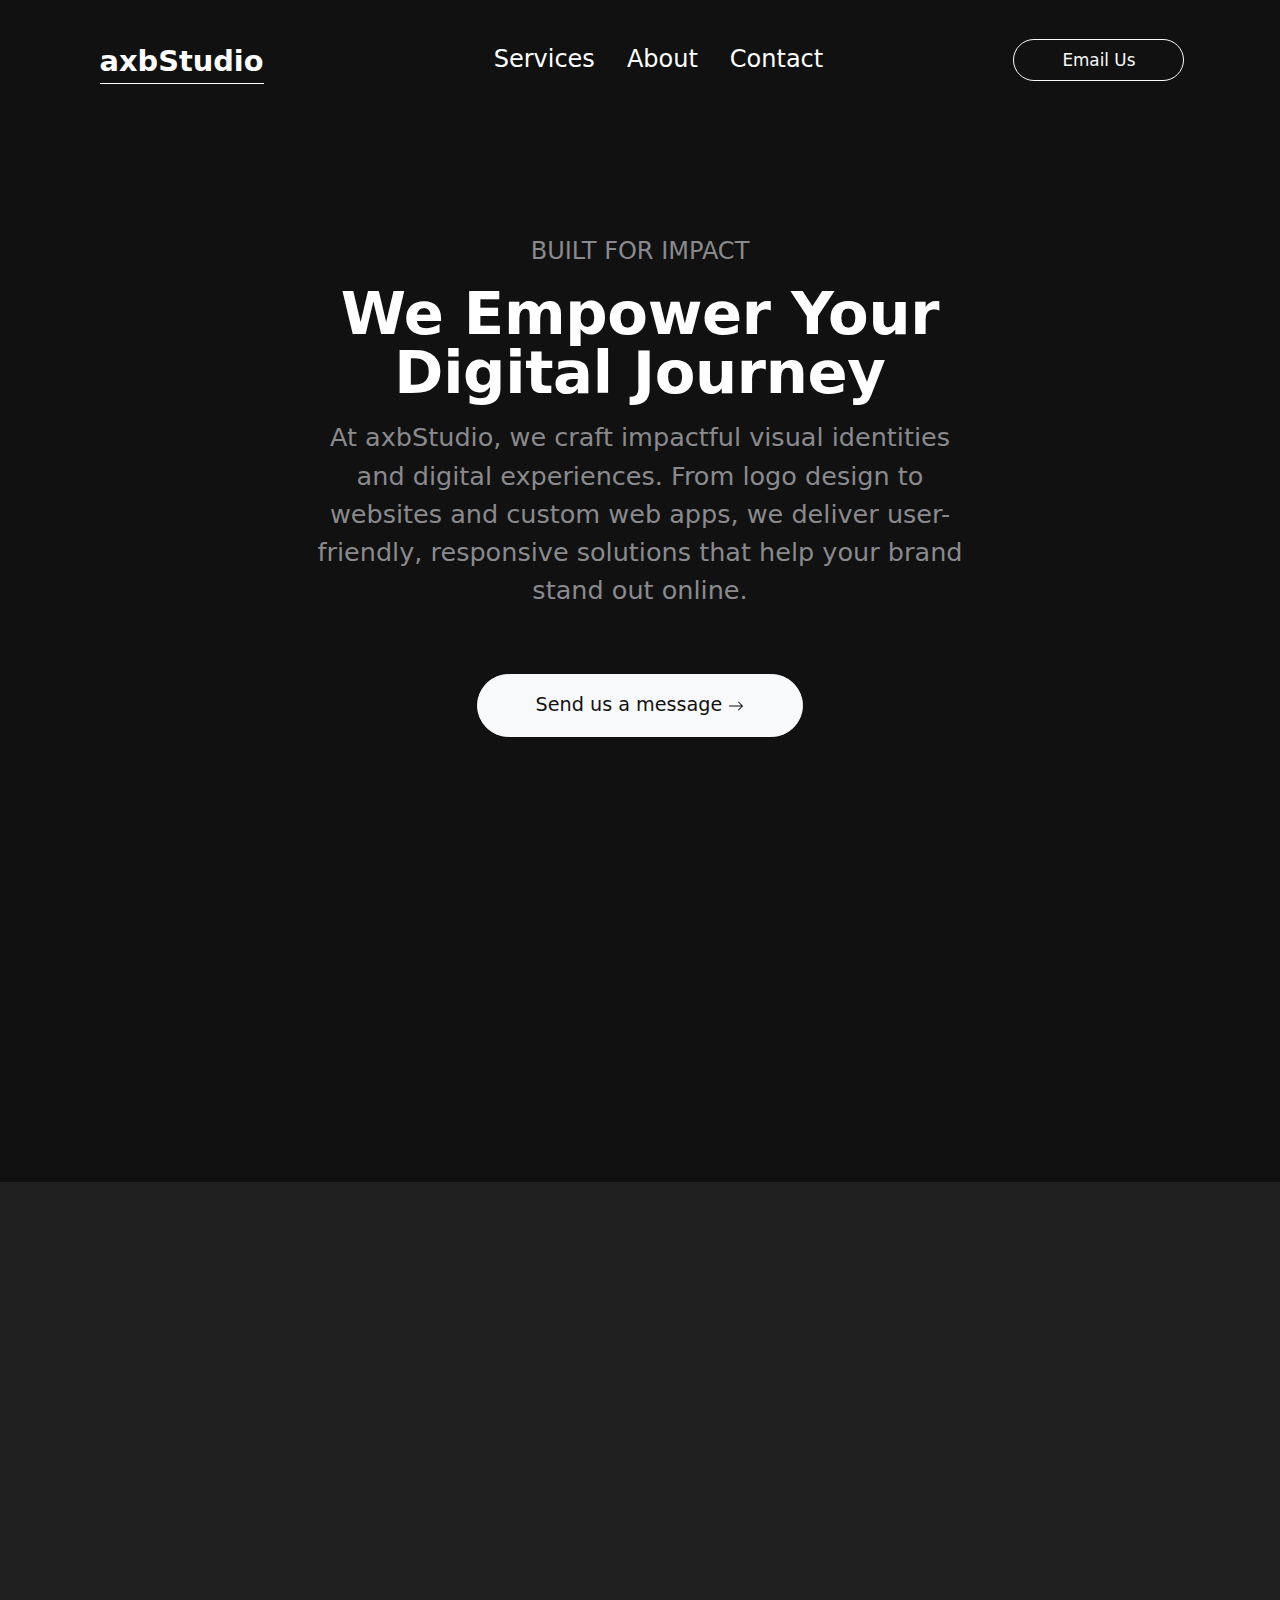
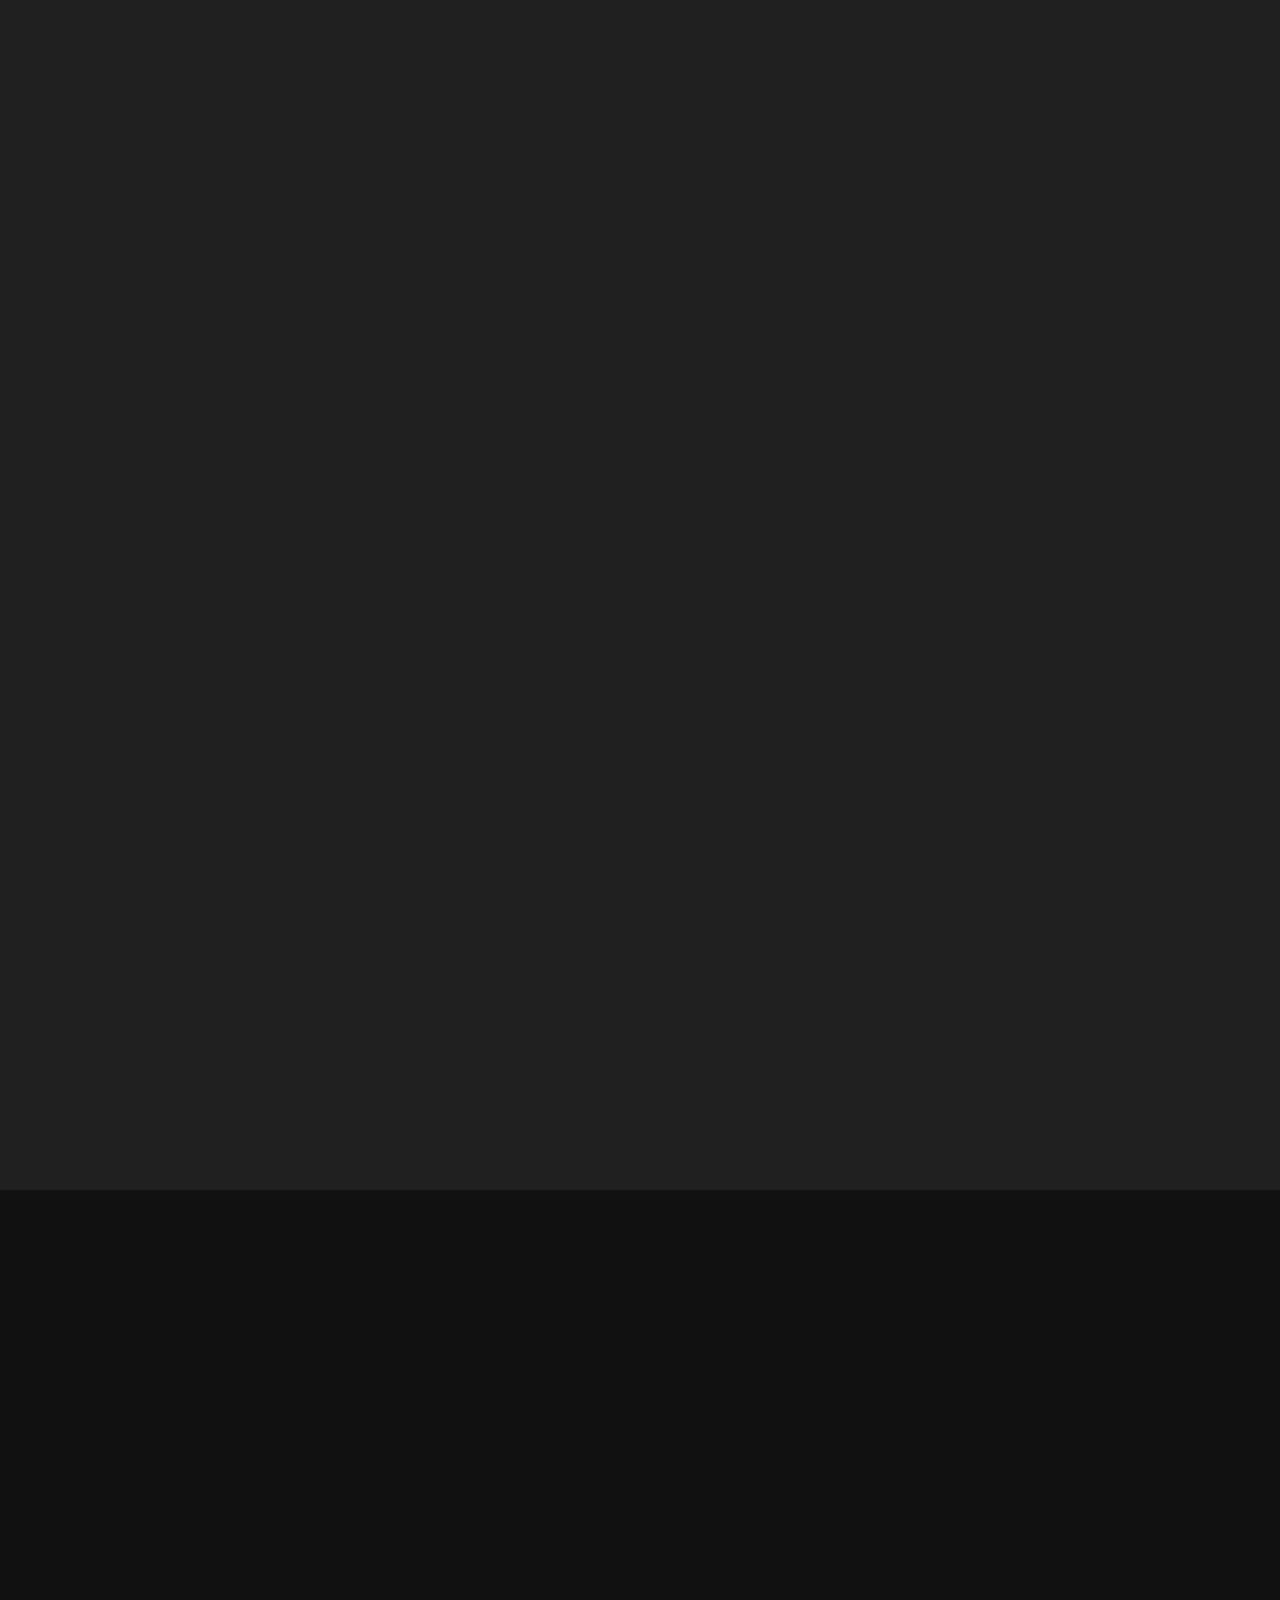
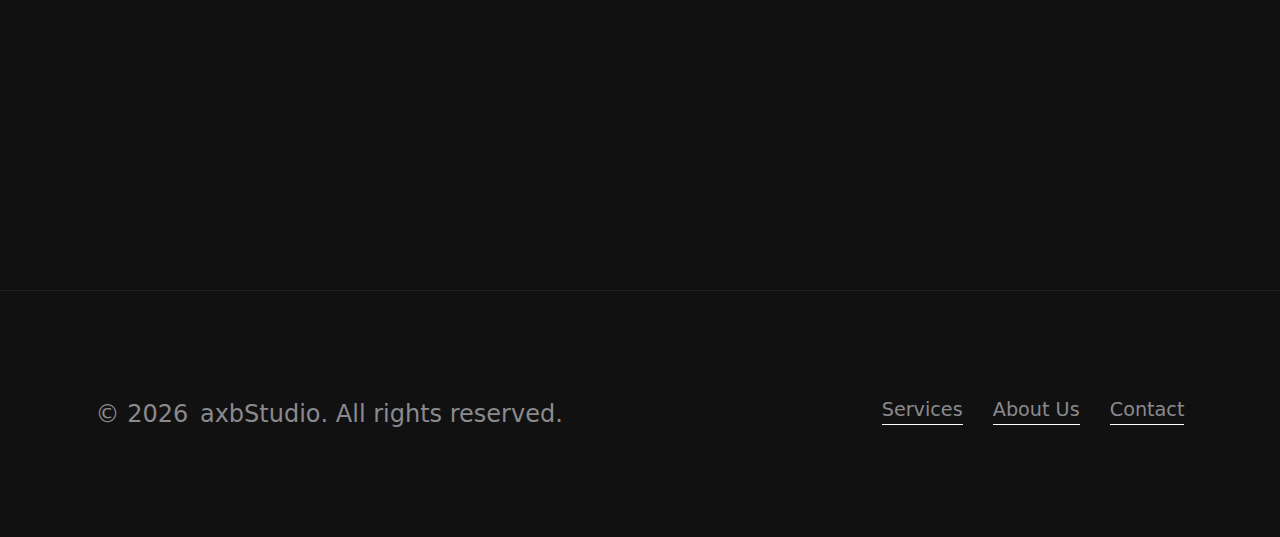
<file: index.html>
<!doctype html>
<html class="h-100 overflow-x-hidden" lang="en">

<head>
  <!-- Charset & Viewport -->
  <meta charset="utf-8">
  <meta name="viewport" content="width=device-width, initial-scale=1">

  <!-- Primary Meta -->
  <title>Website Creation & React Development | axbStudio</title>
  <meta name="description"
    content="Build modern, SEO-optimized websites and React apps with axbStudio. We specialize in website redesign, frontend development, and digital strategy.">

  <!-- Favicon -->
  <link rel="icon" type="image/png" sizes="32x32" href="img/favicon-32.png">
  <link rel="icon" type="image/png" sizes="16x16" href="img/favicon-16.png">

  <!-- Open Graph (for Facebook, LinkedIn) -->
  <meta property="og:title" content="Website Creation & React Development | axbStudio">
  <meta property="og:description"
    content="axbStudio helps businesses grow online with custom websites, React apps, and UI/UX-focused design.">
  <meta property="og:image" content="https://axbstudio.ro/img/og-image.png">
  <meta property="og:url" content="https://axbstudio.ro">
  <meta property="og:type" content="website">
  <meta property="og:site_name" content="axbStudio">
  <meta property="og:locale" content="en_US">

  <!-- Twitter Card -->
  <meta name="twitter:card" content="summary_large_image">
  <meta name="twitter:title" content="axbStudio | Website Redesign & React Apps">
  <meta name="twitter:description"
    content="We create custom websites and React apps tailored to your business goals. Mobile-first, lightning-fast, and SEO-friendly.">
  <meta name="twitter:image" content="https://axbstudio.ro/img/og-image.png">
  <meta name="twitter:site" content="@axbStudio">

  <!-- Optional: Schema (JSON-LD for better SEO) -->
  <script type="application/ld+json">
  {
    "@context": "https://schema.org",
    "@type": "WebSite",
    "name": "axbStudio",
    "url": "https://axbstudio.ro",
    "description": "Custom websites and React apps optimized for SEO and performance. Get in touch for website redesign or full-stack development.",
    "publisher": {
      "@type": "Organization",
      "name": "axbStudio"
    }
  }
  </script>

  <!-- Styles -->
  <link rel="stylesheet" href="css/theme-dist.css">
</head>

<body class="bg-black text-white mt-0 overflow-x-hidden" data-bs-spy="scroll" data-bs-target="#navScroll">

  <nav id="navScroll" class="navbar navbar-dark bg-black fixed-top px-vw-5" tabindex="0">
    <div class="container d-flex flex-wrap align-items-center justify-content-between">
      <a class="navbar-brand pe-md-4 fs-4 col-12 col-md-auto text-center" href="index.html">
        <span class="ms-md-1 mt-1 fw-bolder link-fancy link-fancy-light">axbStudio</span>
      </a>
      <ul class="navbar-nav mx-auto mb-2 mb-lg-0 list-group list-group-horizontal">
        <li class="nav-item">
          <a class="nav-link fs-5" href="services.html">Services</a>
        </li>
        <li class="nav-item">
          <a class="nav-link fs-5" href="about.html">About</a>
        </li>
        <li class="nav-item">
          <a class="nav-link fs-5" href="contact.html">Contact</a>
        </li>
      </ul>
      <a href="./contact.html" class="btn btn-outline-light px-5 mx-auto mx-lg-0">
        <small>Email Us</small>
      </a>
    </div>
  </nav>

  <main id="home">
    <div class="w-100 overflow-hidden position-relative bg-black text-white" data-aos="fade">
      <div class="position-absolute w-100 h-100 bg-black opacity-75 top-0 start-0"></div>
      <div class="container py-vh-4 position-relative mt-5 px-vw-5 text-center">
        <div class="row d-flex align-items-center justify-content-center py-vh-5">
          <div class="col-12 col-xl-10">
            <span class="h5 text-secondary fw-lighter">BUILT FOR IMPACT</span>
            <h1 class="display-huge mt-3 mb-3 lh-1">We Empower Your Digital Journey</h1>
          </div>
          <div class="col-12 col-xl-8">
            <p class="lead text-secondary">At axbStudio, we craft impactful visual identities and digital experiences.
              From logo design to websites and custom web apps, we deliver user-friendly, responsive solutions that help
              your brand stand out online.</p>
          </div>
          <div class="col-12 text-center">
            <a href="./contact.html" class="btn btn-xl btn-light mt-5">Send us a message
              <svg xmlns="http://www.w3.org/2000/svg" width="16" height="16" fill="currentColor"
                class="bi bi-arrow-right" viewBox="0 0 16 16">
                <path fill-rule="evenodd"
                  d="M1 8a.5.5 0 0 1 .5-.5h11.793l-3.147-3.146a.5.5 0 0 1 .708-.708l4 4a.5.5 0 0 1 0 .708l-4 4a.5.5 0 0 1-.708-.708L13.293 8.5H1.5A.5.5 0 0 1 1 8z" />
              </svg>
            </a>
          </div>
        </div>
      </div>
    </div>

    <div class="w-100 position-relative bg-black text-white bg-cover d-flex align-items-center">
      <div class="container-fluid px-vw-5">
        <div class="position-absolute w-100 h-50 bg-dark bottom-0 start-0"></div>
        <div class="row d-flex align-items-center position-relative justify-content-center px-0 g-5">
          <div class="col-12 col-lg-6 mobile-none">
            <img src="img/webp/girl.webp" width="2280" height="1732" alt="girl abstract image"
              class="img-fluid position-relative rounded-5 shadow my-5" data-aos="fade-up">
          </div>
          <div class="col-12 col-md-6 col-lg-3 mobile-none">
            <img src="img/webp/guy.webp" width="1116" height="1578" alt="guy abstract image"
              class="img-fluid position-relative rounded-5 shadow" data-aos="fade-up" data-aos-duration="2000">
          </div>
          <div class="col-12 col-md-6 col-lg-3 mobile-none">
            <img src="img/webp/boy.webp" width="1116" height="848" alt="boy abstract image"
              class="img-fluid position-relative rounded-5 shadow my-5" data-aos="fade-up" data-aos-duration="3000">
          </div>
        </div>
      </div>
    </div>

    <section id="services" class="bg-dark py-vh-5">
      <div class="container px-vw-5">
        <div class="row d-flex align-items-center">
          <div class="col-12 col-lg-7 text-lg-end" data-aos="fade-right">
            <span class="h5 text-secondary fw-lighter">Our Expertise</span>
            <h2 class="display-4">Turning Ideas Into Impactful Digital Solutions</h2>
            <p class="text-secondary">At axbStudio, we specialize in creating websites that not only look stunning but
              also deliver exceptional performance. Whether you're building a new website, migrating your web app to
              React, or enhancing your UI/UX, we provide tailored solutions to meet your needs.</p>
            <img src="img/webp/design-studio.webp" alt="Our Expertise" class="img-fluid rounded-5 shadow mt-4">
          </div>
          <div class="col-12 col-lg-5" data-aos="fade-left">
            <h3 class="pt-5">Website Creation</h3>
            <p class="text-secondary">We design and develop professional websites that reflect your brand and engage
              your audience. From concept to launch, we ensure your website is tailored to your business goals.</p>

            <h3 class="border-top border-secondary pt-5 mt-5">React Development</h3>
            <p class="text-secondary">Seamlessly migrate your existing web app to React or build a new one from scratch.
              Our expertise ensures a dynamic, scalable, and high-performance application.</p>

            <h3 class="border-top border-secondary pt-5 mt-5">UI/UX Design</h3>
            <p class="text-secondary">Enhance user experience with intuitive and visually appealing designs. We focus on
              creating interfaces that are both functional and engaging.</p>

            <h3 class="border-top border-secondary pt-5 mt-5">Performance Optimization</h3>
            <p class="text-secondary">Boost your website's speed and performance to deliver a seamless experience across
              all devices. We ensure your site is optimized for both users and search engines.</p>
          </div>
        </div>
      </div>
    </section>

    <section id="contact" class="bg-black py-vh-5">
      <div class="container px-vw-5">
        <div class="row d-flex align-items-center">
          <div class="col-12 col-lg-6 text-center text-lg-start" data-aos="fade-right">
            <h2 class="display-4">Contact Us</h2>
            <p class="text-secondary">To provide you with the most suitable proposal, we need some details about the
              website or React app you would like us to develop. Share your requirements, and we will contact you with a
              tailored quote.</p>
            <p class="text-secondary">If you have examples of websites or applications you admire, mentioning them will
              help us better understand the desired style and functionality. Let’s create something exceptional
              together!</p>
            <a href="./contact.html" class="btn btn-xl btn-light mt-3">Email Us</a>
          </div>
          <div class="col-12 col-lg-6 text-center" data-aos="fade-left">
            <img src="img/webp/envelope.webp" alt="Contact Us"
              class="img-fluid rounded-5 shadow mt-sm-0 mt-5 about-image" width="800" height="600">
          </div>
        </div>
      </div>
    </section>
  </main>

  <footer class="bg-black border-top border-dark">
    <div class="container py-vh-4 text-secondary fw-lighter">
      <div class="row">
        <div class="col-12 col-lg-5 py-4 text-center">
          <a class="navbar-brand pe-md-4 fs-5 col-12 col-md-auto text-center font-smaller" href="index.html">
            ©
            <script>document.write(new Date().getFullYear());</script>
            <span class="ms-md-1 mt-1 fw-bolder">axbStudio</span>. All rights reserved.
          </a>
        </div>
        <div class="col-12 col-lg-7 py-4 text-center text-lg-end">
          <a href="services.html" class="text-secondary link-fancy link-fancy-light me-4">Services</a>
          <a href="about.html" class="text-secondary link-fancy link-fancy-light me-4">About Us</a>
          <a href="contact.html" class="text-secondary link-fancy link-fancy-light">Contact</a>
        </div>
      </div>
    </div>
  </footer>

  <script src="js/bootstrap.bundle.min.js"></script>
  <script src="js/aos.js"></script>
  <script>
    AOS.init({
      duration: 800, // values from 0 to 3000, with step 50ms
    });
  </script>

  <script>
    let lastScrollTop = 0;
    const navbar = document.querySelector(".navbar");

    window.addEventListener("scroll", function () {
      const currentScroll = window.pageYOffset || document.documentElement.scrollTop;

      if (currentScroll > lastScrollTop) {
        // Scrolling down
        navbar.style.transform = "translateY(-100%)";
      } else {
        // Scrolling up
        navbar.style.transform = "translateY(0)";
      }

      lastScrollTop = currentScroll <= 0 ? 0 : currentScroll; // For mobile or negative scrolling
    });
  </script>
</body>

</html>
</file>
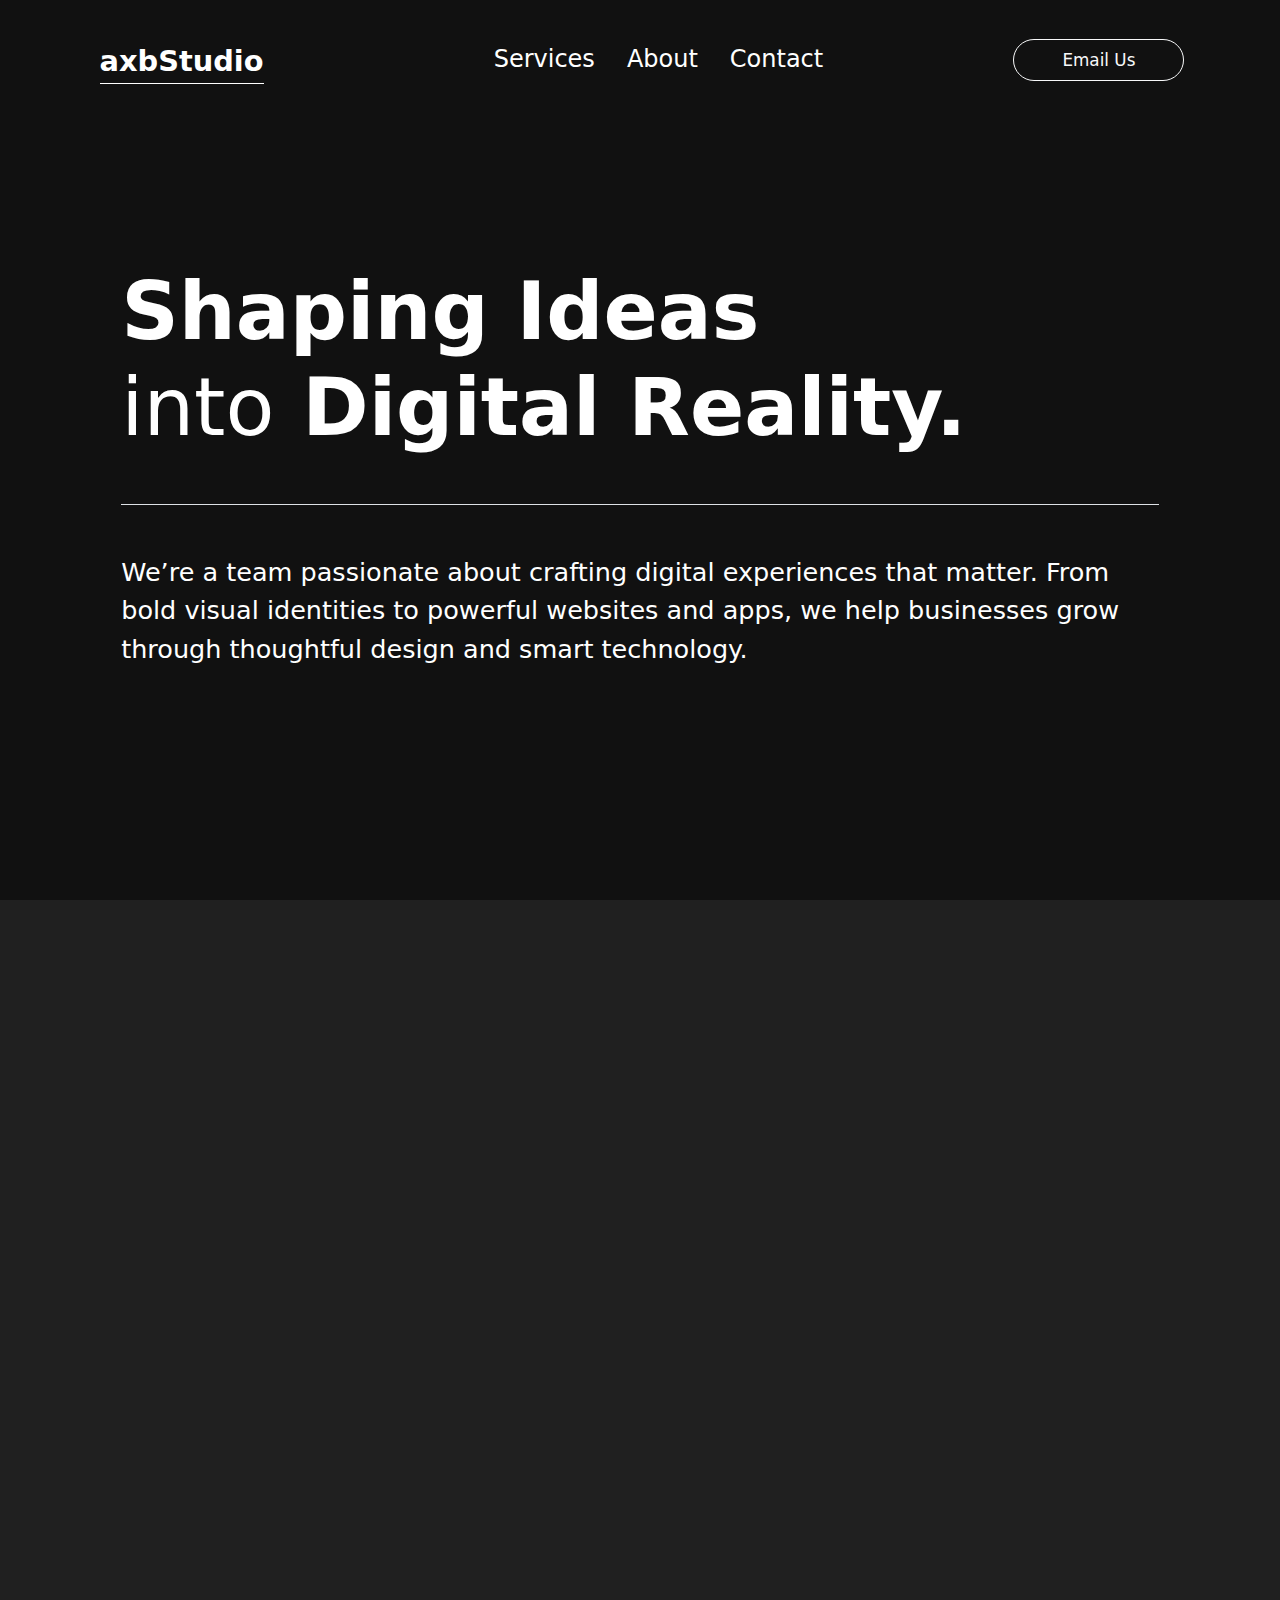
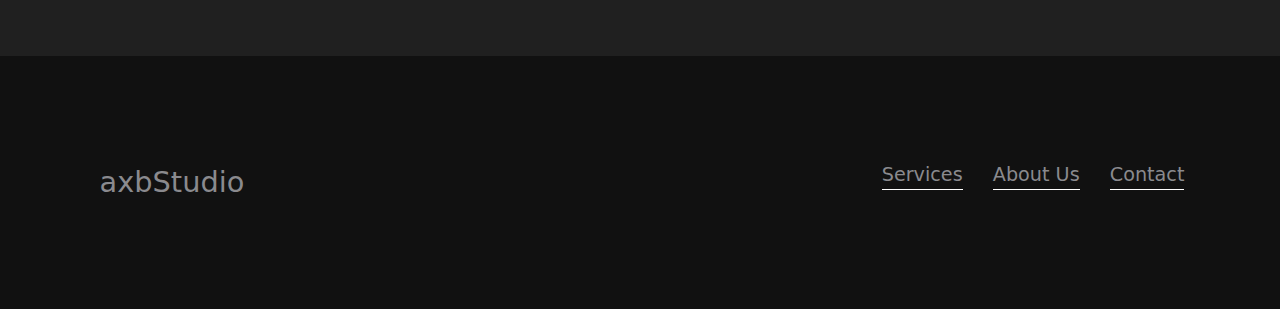
<file: about.html>
<!doctype html>
<html class="h-100" lang="en">

<head>
    <meta charset="utf-8">
    <meta name="viewport" content="width=device-width,initial-scale=1,shrink-to-fit=no">
    <meta name="description" content="Helping businesses create stunning websites that drive success.">
    <link rel="apple-touch-icon" sizes="180x180" href="img/apple-touch-icon.png">
    <link rel="icon" type="image/png" sizes="32x32" href="img/favicon-32.png">
    <link rel="icon" type="image/png" sizes="16x16" href="img/favicon-16.png">
    <meta name="author" content="axbStudio">
    <meta name="generator" content="Eleventy v2.0.1">
    <meta name="HandheldFriendly" content="true">
    <title>About us - Professional Website Solutions</title>
    <link rel="stylesheet" href="css/theme-dist.css">
</head>

<body class="bg-black text-white mt-0 overflow-x-hidden" data-bs-spy="scroll" data-bs-target="#navScroll">

    <nav id="navScroll" class="navbar navbar-dark bg-black fixed-top px-vw-5" tabindex="0">
        <div class="container d-flex flex-wrap align-items-center justify-content-between">
            <a class="navbar-brand pe-md-4 fs-4 col-12 col-md-auto text-center" href="index.html">
                <span class="ms-md-1 mt-1 fw-bolder link-fancy link-fancy-light">axbStudio</span>
            </a>
            <ul class="navbar-nav mx-auto mb-2 mb-lg-0 list-group list-group-horizontal">
                <li class="nav-item">
                    <a class="nav-link fs-5" href="services.html">Services</a>
                </li>
                <li class="nav-item">
                    <a class="nav-link fs-5" href="about.html">About</a>
                </li>
                <li class="nav-item">
                    <a class="nav-link fs-5" href="contact.html">Contact</a>
                </li>
            </ul>
            <a href="mailto:alexandru.balasiu@gmail.com" class="btn btn-outline-light px-5 mx-auto mx-lg-0">
                <small>Email Us</small>
            </a>
        </div>
    </nav>

    <main>
        <div class="container">
            <div class="row d-flex justify-content-center py-vh-5 pb-0>
                <div class=" col-12 col-lg-10 col-xl-8">
                <div class="row">
                    <div class="col-12 py-vh-5">
                        <h1 class="display-1 fw-bold mt-5">Shaping Ideas <br>
                            <span class="fw-lighter">into</span> Digital Reality.
                        </h1>
                        <p class="lead border-top pt-5 mt-5" data-aos="fade-up">
                            We’re a team passionate about crafting digital
                            experiences that matter. From bold visual identities to powerful websites and apps, we help
                            businesses grow through thoughtful design and smart technology.
                        </p>
                    </div>
                </div>
            </div>
        </div>
    </main>

    <section id="about" class="bg-dark py-vh-5">
        <div class="container px-vw-5">
            <div class="row d-flex align-items-center">
                <div class="col-12 col-lg-6">
                    <img class="img-fluid rounded-5 mb-n5 shadow about-image" src="img/webp/Developer-girl.webp"
                        width="512" height="512" alt="a nice person" loading="lazy" data-aos="zoom-in-right">
                    <img class="img-fluid rounded-5 ms-5 mb-n5 shadow about-image" src="img/webp/Developer-boy.webp"
                        width="512" height="512" alt="another nice person" loading="lazy" data-aos="zoom-in-up">
                </div>
                <div class="col-12 col-lg-6 text-center text-lg-start" data-aos="fade-left">
                    <h2 class="display-4 mt-sm-0 mt-5 pt-sm-0 pt-5">About Us</h2>
                    <p class="text-secondary">We are committed to helping
                        businesses grow through high-quality digital solutions. With years of experience across
                        industries, we specialize in building custom websites and modern web applications that are not
                        only visually compelling but also fast, scalable, and SEO-optimized.</p>
                    <p class="text-secondary">Our mission is to blend creativity, technology, and strategy to create
                        digital experiences that
                        truly reflect your brand, engage your audience, and deliver measurable results. Whether you're
                        launching a new website, rebranding an existing platform, or developing a React-powered web app,
                        we tailor every project to your unique goals with clean code, responsive design, and a focus
                        on long-term performance.</p>
                </div>
            </div>
        </div>
    </section>

    <footer class="bg-black border-top border-dark">
        <div class="container py-vh-4 text-secondary fw-lighter">
            <div class="row">
                <div class="col-12 col-lg-5 py-4 text-center text-lg-start">
                    <a class="navbar-brand pe-md-4 fs-4 col-12 col-md-auto text-center" href="index.html">
                        <span class="ms-md-1 mt-1 fw-bolder me-md-5">axbStudio</span>
                    </a>
                </div>
                <div class="col-12 col-lg-7 py-4 text-center text-lg-end">
                    <a href="services.html" class="text-secondary link-fancy link-fancy-light me-4">Services</a>
                    <a href="about.html" class="text-secondary link-fancy link-fancy-light me-4">About Us</a>
                    <a href="contact.html" class="text-secondary link-fancy link-fancy-light">Contact</a>
                </div>
            </div>
        </div>
    </footer>

    <script src="js/bootstrap.bundle.min.js"></script>
    <script src="js/aos.js"></script>
    <script>
        AOS.init({
            duration: 800, // values from 0 to 3000, with step 50ms
        });
    </script>

    <script>
        let lastScrollTop = 0;
        const navbar = document.querySelector(".navbar");

        window.addEventListener("scroll", function () {
            const currentScroll = window.pageYOffset || document.documentElement.scrollTop;

            if (currentScroll > lastScrollTop) {
                // Scrolling down
                navbar.style.transform = "translateY(-100%)";
            } else {
                // Scrolling up
                navbar.style.transform = "translateY(0)";
            }

            lastScrollTop = currentScroll <= 0 ? 0 : currentScroll; // For mobile or negative scrolling
        });
    </script>

</body>

</html>
</file>
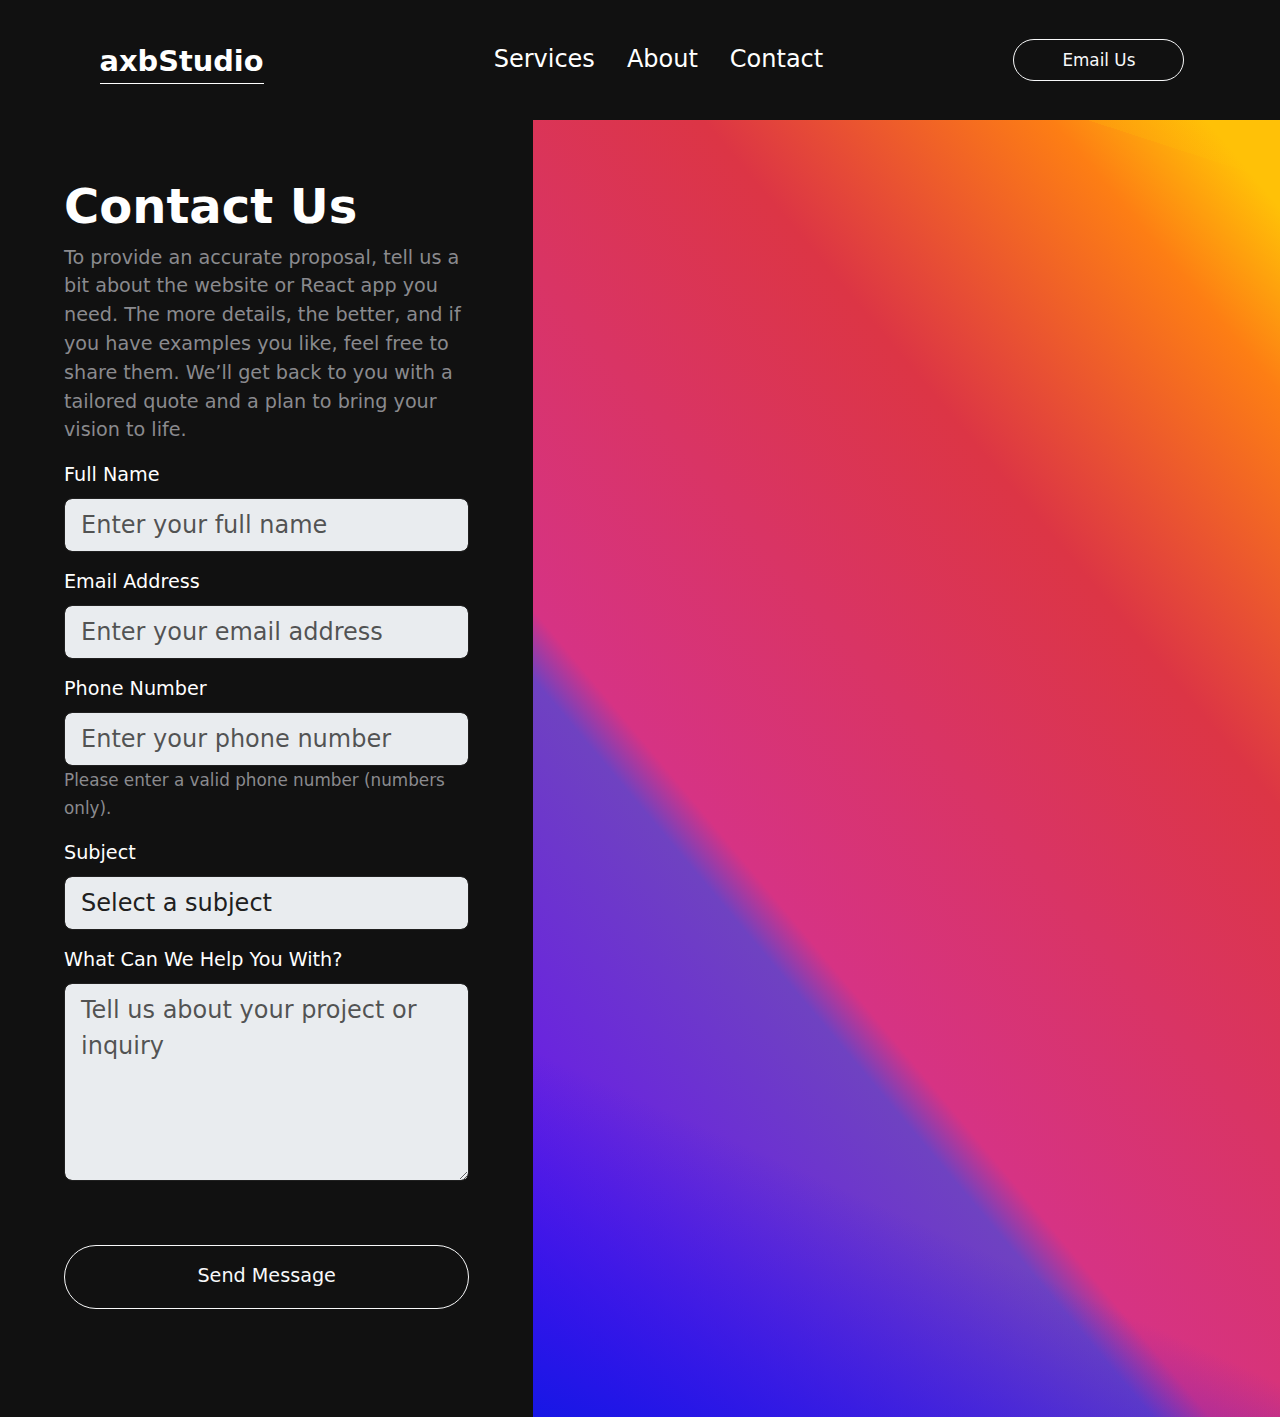
<file: contact.html>
<!doctype html>
<html class="h-100 overflow-x-hidden" lang="en">

<head>
    <!-- Charset & Viewport -->
    <meta charset="utf-8">
    <meta name="viewport" content="width=device-width, initial-scale=1">
    <!-- Title & Description -->
    <title>Contact Us | axbStudio – Let’s Build Something Great</title>
    <meta name="description"
        content="Have a project in mind? Reach out to axbStudio for web development, branding, or app migration. We’re ready to help.">

    <!-- Open Graph -->
    <meta property="og:title" content="Get in Touch | axbStudio">
    <meta property="og:description"
        content="Let’s work together. Fill out the form or drop us a message — we’ll respond quickly.">
    <meta property="og:image" content="https://axbstudio.ro/img/og-image.png">
    <meta property="og:url" content="https://axbstudio.ro/contact.html">
    <meta property="og:type" content="website">

    <!-- Twitter Card -->
    <meta name="twitter:card" content="summary_large_image">
    <meta name="twitter:title" content="Contact axbStudio">
    <meta name="twitter:description"
        content="We’d love to hear from you. Contact us about your website, app, or branding needs.">
    <meta name="twitter:image" content="https://axbstudio.ro/img/og-image.jpg">
    <!-- Favicon -->
    <link rel="icon" type="image/png" sizes="32x32" href="img/favicon-32.png">
    <link rel="icon" type="image/png" sizes="16x16" href="img/favicon-16.png">
    <link rel="stylesheet" href="css/theme-dist.css">
</head>

<body class="d-flex h-100 w-100 bg-black text-white" data-bs-spy="scroll" data-bs-target="#navScroll">

    <nav id="navScroll" class="navbar navbar-dark bg-black fixed-top px-vw-5" tabindex="0">
        <div class="container d-flex flex-wrap align-items-center justify-content-between">
            <a class="navbar-brand pe-md-4 fs-4 col-12 col-md-auto text-center" href="index.html">
                <span class="ms-md-1 mt-1 fw-bolder link-fancy link-fancy-light">axbStudio</span>
            </a>
            <ul class="navbar-nav mx-auto mb-2 mb-lg-0 list-group list-group-horizontal">
                <li class="nav-item">
                    <a class="nav-link fs-5" href="services.html">Services</a>
                </li>
                <li class="nav-item">
                    <a class="nav-link fs-5" href="about.html">About</a>
                </li>
                <li class="nav-item">
                    <a class="nav-link fs-5" href="contact.html">Contact</a>
                </li>
            </ul>
            <a href="./contact.html" class="btn btn-outline-light px-5 mx-auto mx-lg-0">
                <small>Email Us</small>
            </a>
        </div>
    </nav>
    <div class="h-100 container-fluid">
        <div class="h-100 row d-flex align-items-stretch">

            <div class="col-12 col-md-7 col-lg-6 col-xl-5 d-flex align-items-start flex-column px-vw-5">
                <main class="mb-auto col-12 py-vh-5">
                    <h1 class="fw-bold contact-spacing">Contact Us</h1>
                    <p class="text-secondary">To provide an accurate proposal, tell us a bit about the website or React
                        app you need. The more details, the better, and if you have examples you like, feel free to
                        share them. We’ll get back to you with a tailored quote and a plan to bring your vision to life.
                    </p>
                    <form class="row" id="contactForm">
                        <!-- Full Name -->
                        <div class="col-12 mb-3">
                            <label for="fullName" class="form-label">Full Name</label>
                            <input type="text" class="form-control form-control-lg bg-gray-200 border-dark" name="name"
                                id="fullName" placeholder="Enter your full name" required>
                        </div>

                        <!-- Email Address -->
                        <div class="col-12 mb-3">
                            <label for="email" class="form-label">Email Address</label>
                            <input type="email" class="form-control form-control-lg bg-gray-200 border-dark"
                                name="email" id="email" placeholder="Enter your email address" required>
                        </div>

                        <!-- Phone Number -->
                        <div class="col-12 mb-3">
                            <label for="phoneNumber" class="form-label">Phone Number</label>
                            <input type="tel" class="form-control form-control-lg bg-gray-200 border-dark" name="phone"
                                id="phoneNumber" placeholder="Enter your phone number" pattern="[0-9]+" required>
                            <small class="text-secondary">Please enter a valid phone number (numbers only).</small>
                        </div>

                        <!-- Subject -->
                        <div class="col-12 mb-3">
                            <label for="subject" class="form-label">Subject</label>
                            <select class="form-control form-control-lg bg-gray-200 border-dark" name="subject"
                                id="subject" required>
                                <option value="" disabled selected>Select a subject</option>
                                <option value="Website Development">Website Development</option>
                                <option value="React App Migration">React App Migration</option>
                                <option value="UI/UX Design">UI/UX Design</option>
                                <option value="Other">Other</option>
                            </select>
                        </div>

                        <!-- Message -->
                        <div class="col-12 mb-3">
                            <label for="message" class="form-label">What Can We Help You With?</label>
                            <textarea class="form-control form-control-lg bg-gray-200 border-dark" name="message"
                                id="message" rows="5" placeholder="Tell us about your project or inquiry"
                                required></textarea>
                        </div>

                        <!-- Submit Button -->
                        <div class="col-12">
                            <button type="submit" class="btn btn-outline-light btn-xl w-100 mt-5">Send Message</button>
                        </div>
                    </form>
                </main>
            </div>

            <div class="col-12 col-md-5 col-lg-6 col-xl-7 gradient"></div>

        </div>
    </div>
    <script src="js/bootstrap.bundle.min.js"></script>
    <script src="js/aos.js"></script>
    <script>
        AOS.init({
            duration: 800, // values from 0 to 3000, with step 50ms
        });
    </script>

    <script>
        let lastScrollTop = 0;
        const navbar = document.querySelector(".navbar");

        window.addEventListener("scroll", function () {
            const currentScroll = window.pageYOffset || document.documentElement.scrollTop;

            if (currentScroll > lastScrollTop) {
                // Scrolling down
                navbar.style.transform = "translateY(-100%)";
            } else {
                // Scrolling up
                navbar.style.transform = "translateY(0)";
            }

            lastScrollTop = currentScroll <= 0 ? 0 : currentScroll; // For mobile or negative scrolling
        });
    </script>
    <script>
        const form = document.getElementById('contactForm');
        form.addEventListener('submit', function (e) {
            e.preventDefault();

            const data = new FormData(form);
            fetch("https://formspree.io/f/xkgznqpr", {
                method: "POST",
                body: data,
                headers: {
                    'Accept': 'application/json'
                }
            }).then(response => {
                if (response.ok) {
                    window.location.href = "https://axbstudio.ro/thank-you.html";
                } else {
                    alert("There was a problem submitting your form.");
                }
            }).catch(error => {
                alert("Oops! Something went wrong.");
            });
        });
    </script>
</body>

</html>
</file>
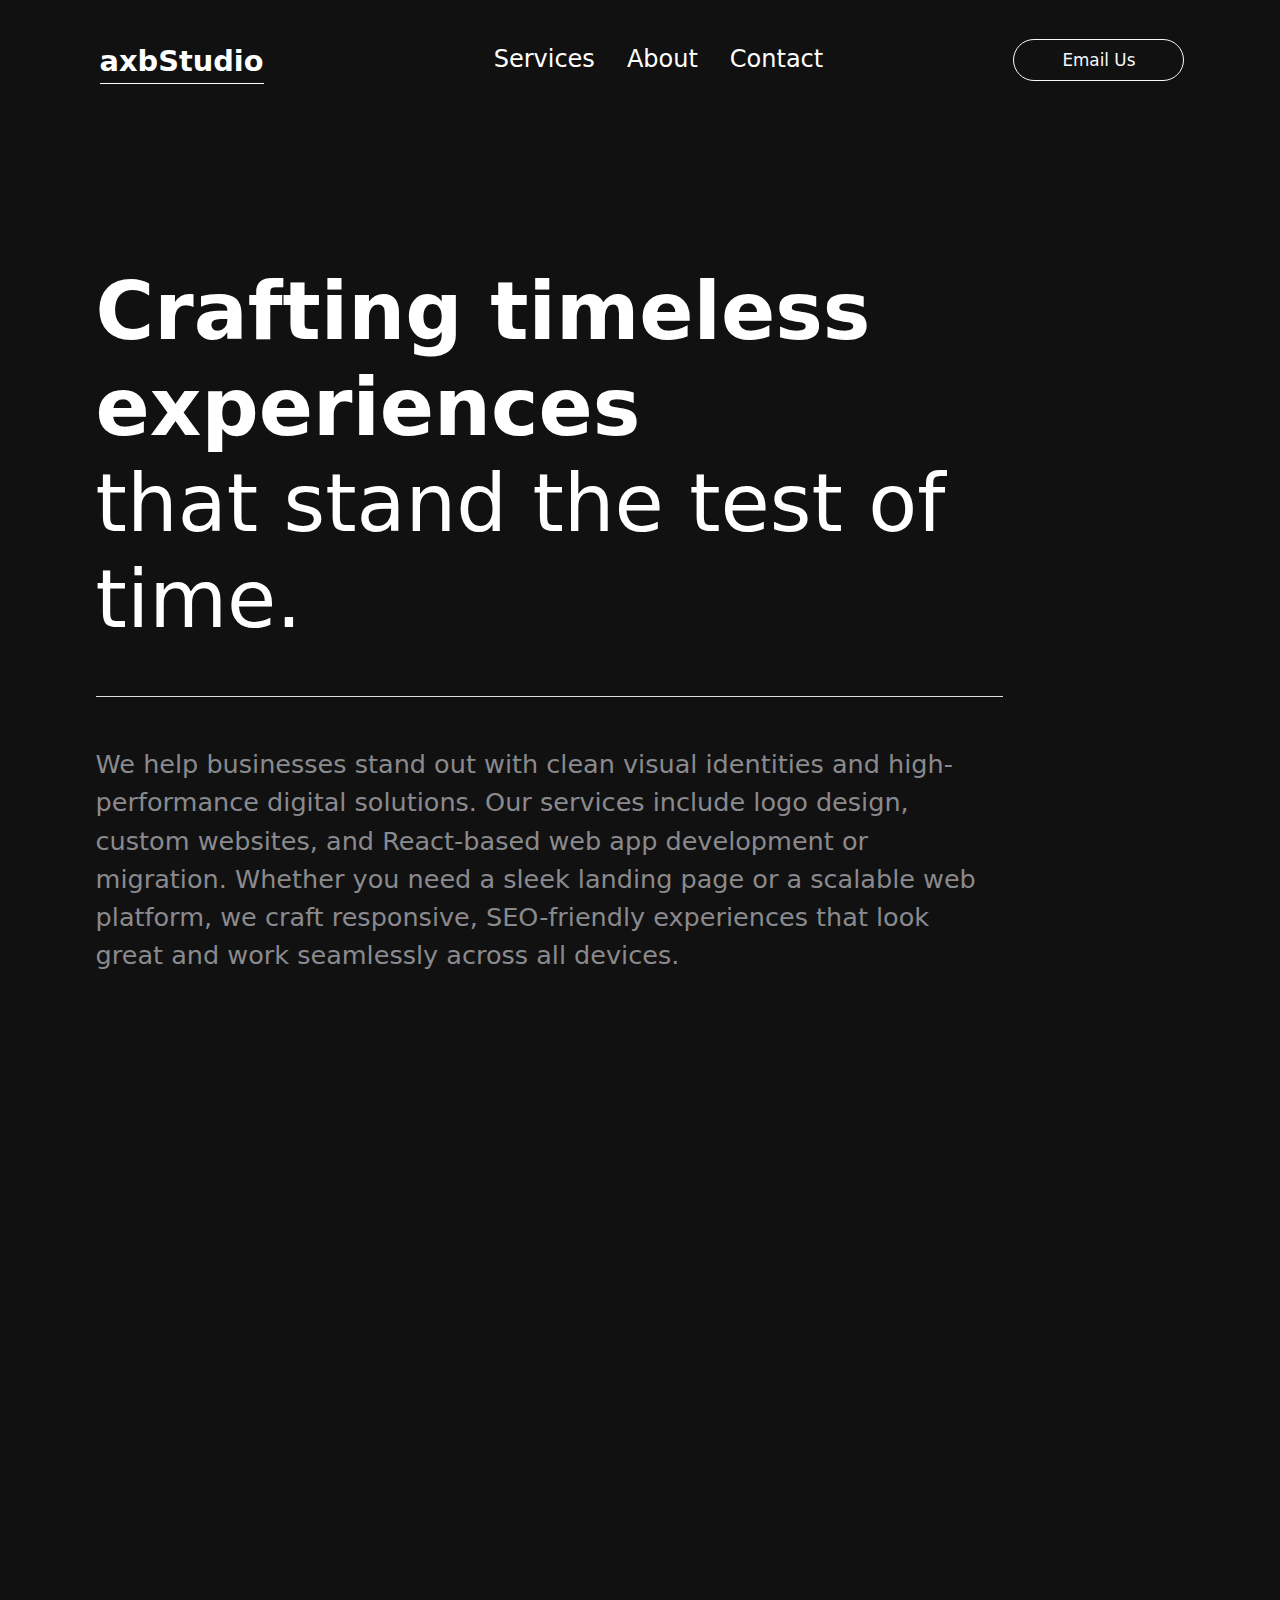
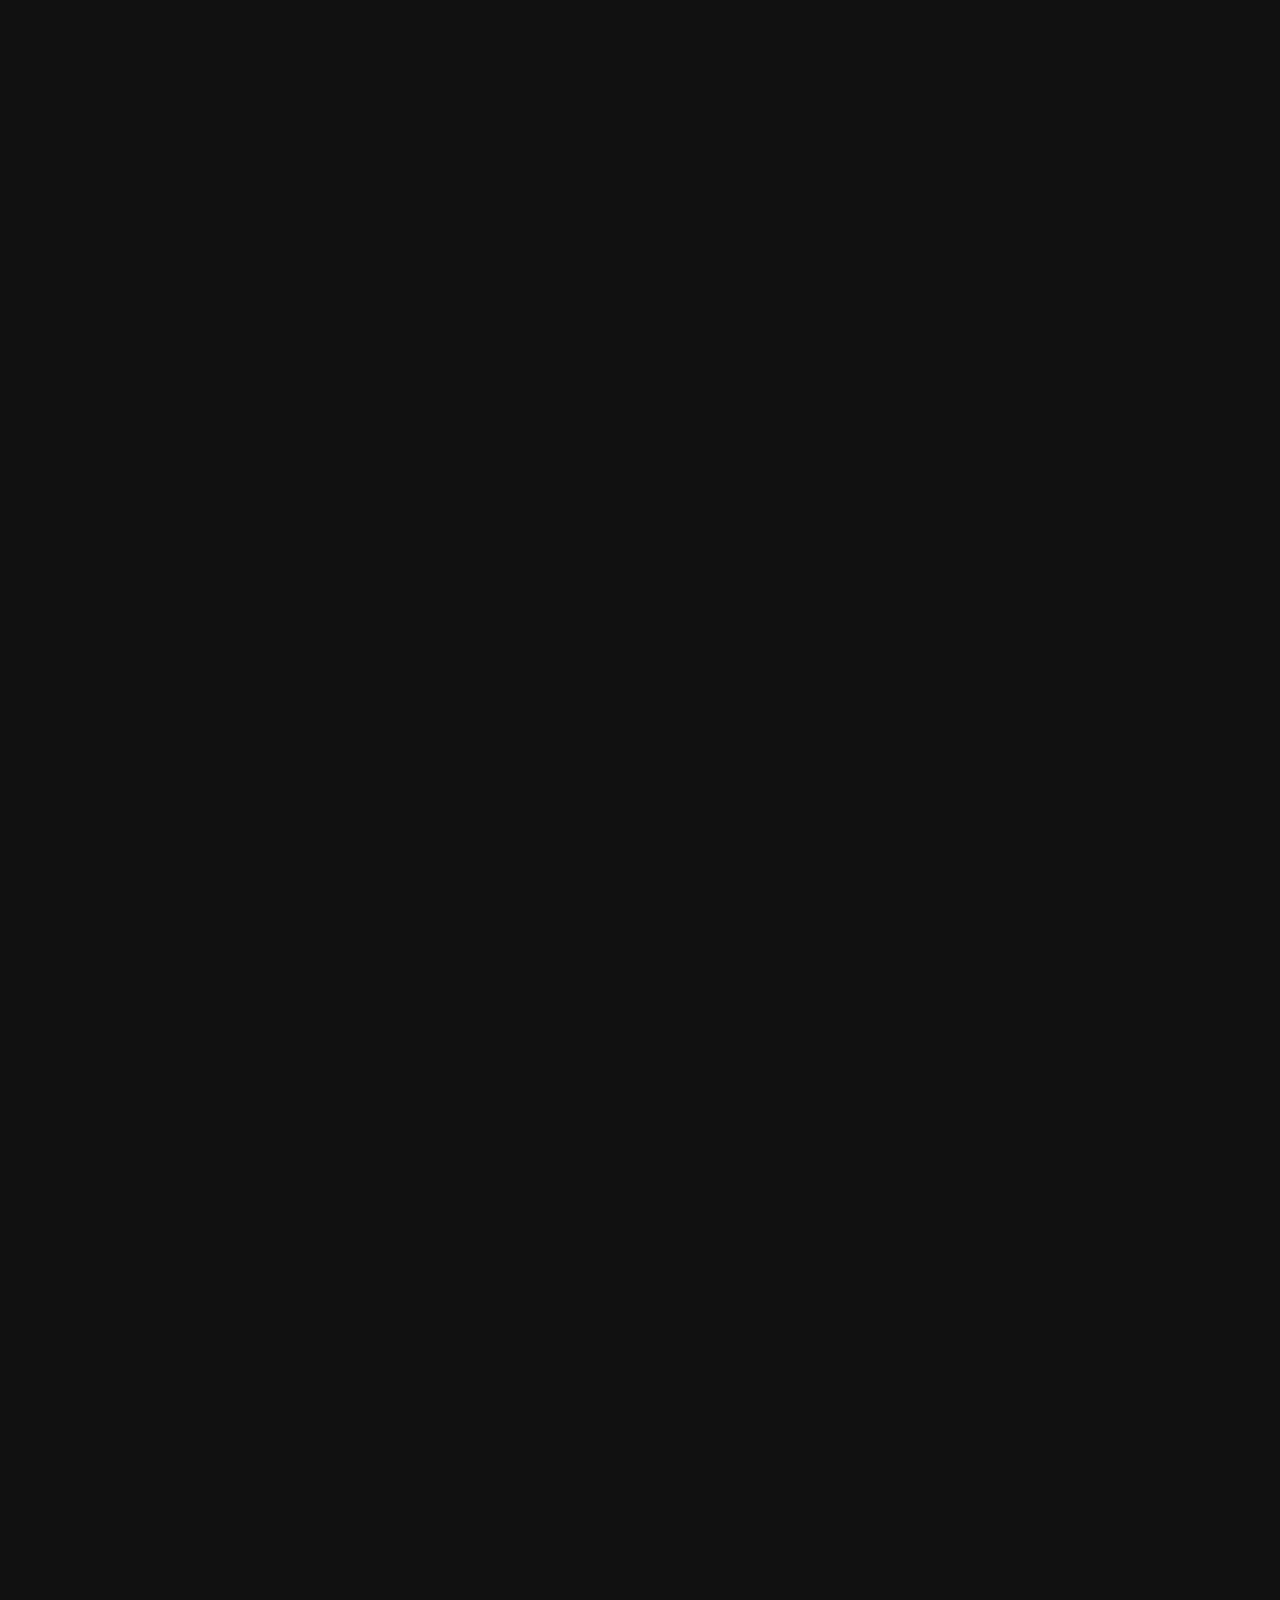
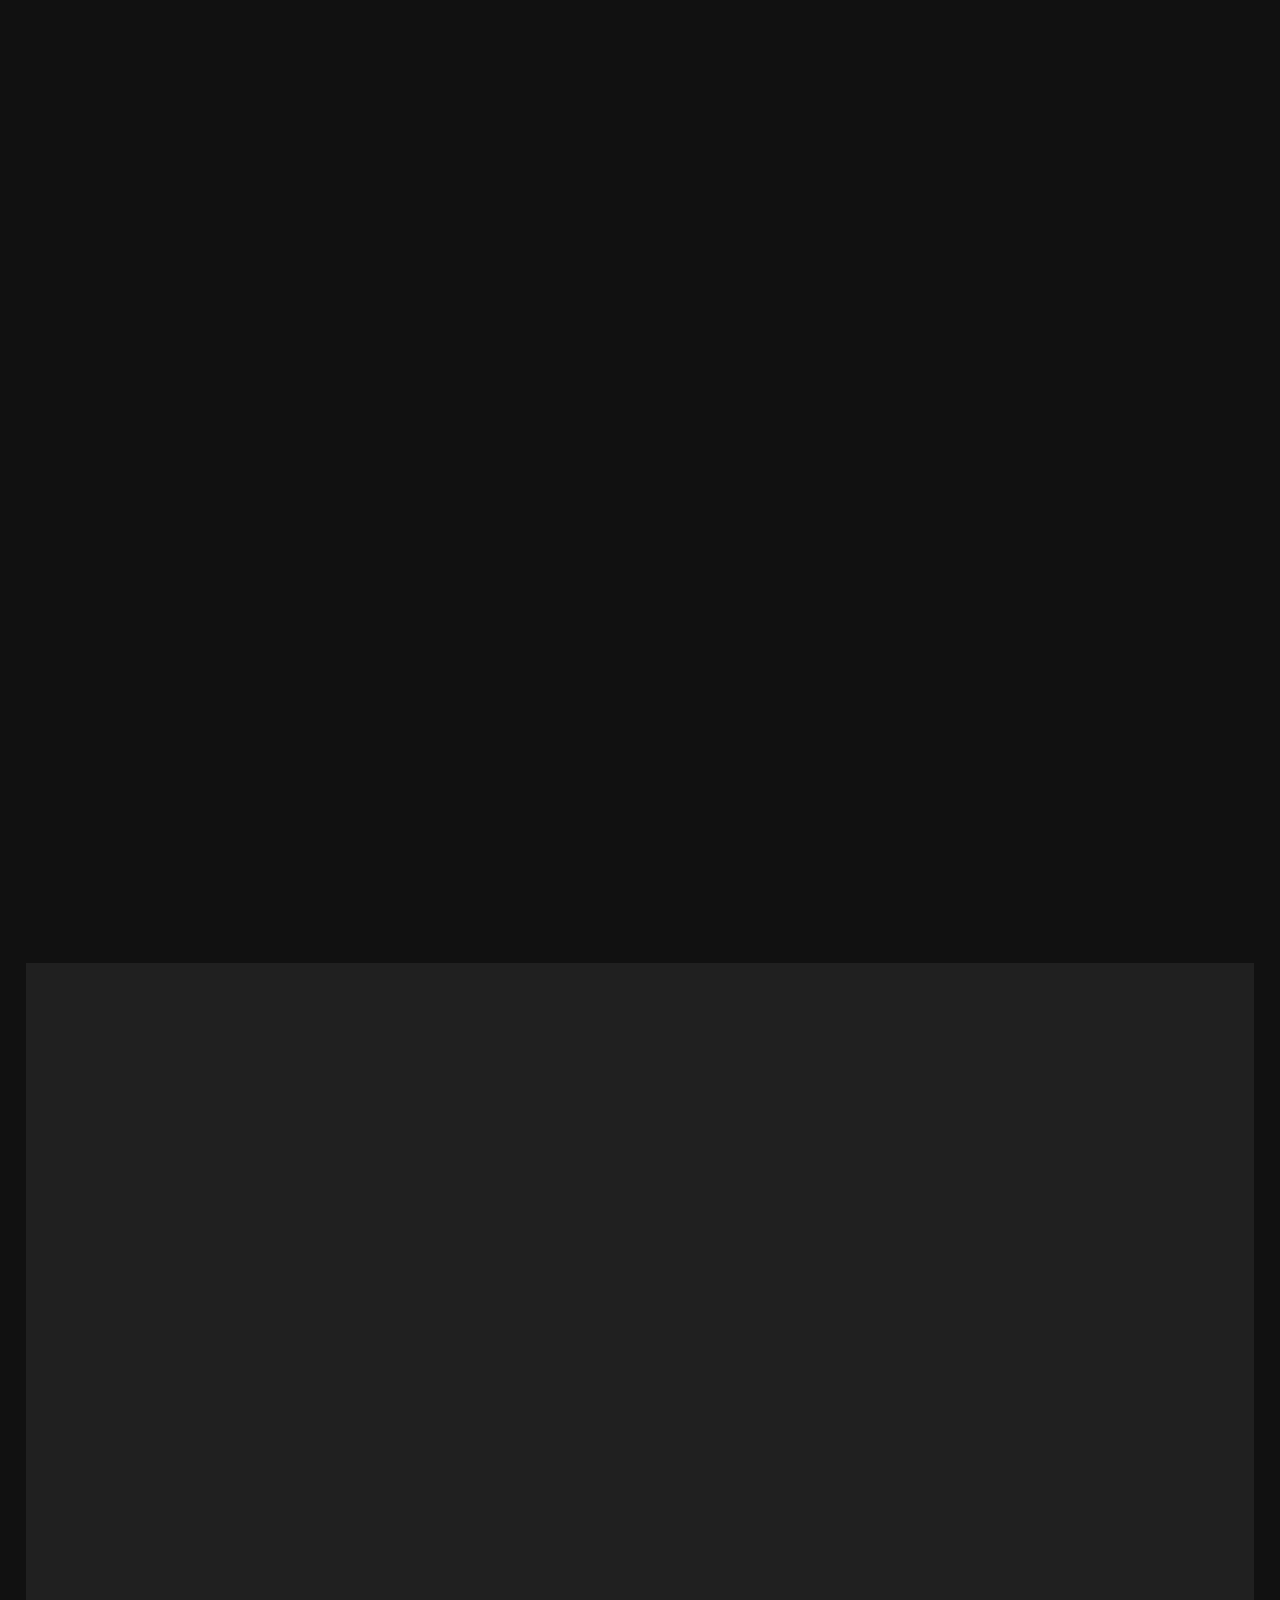
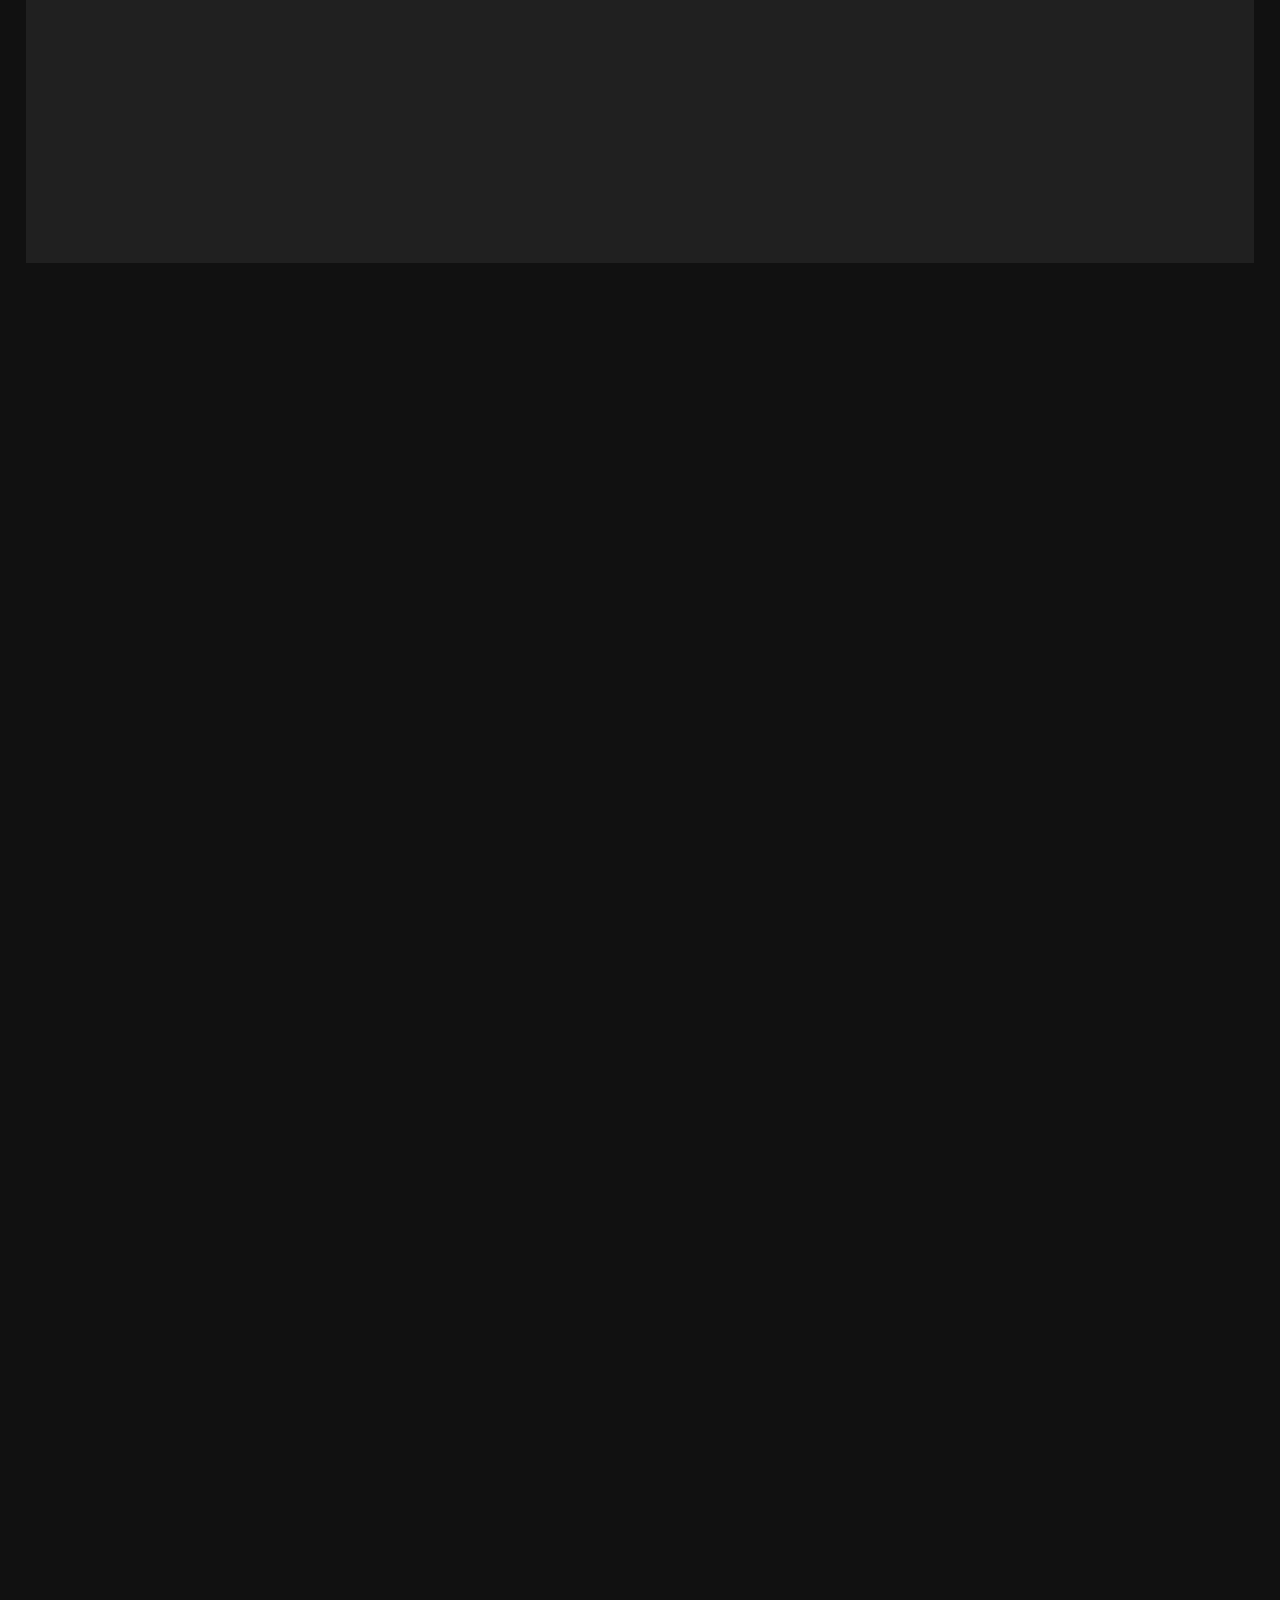
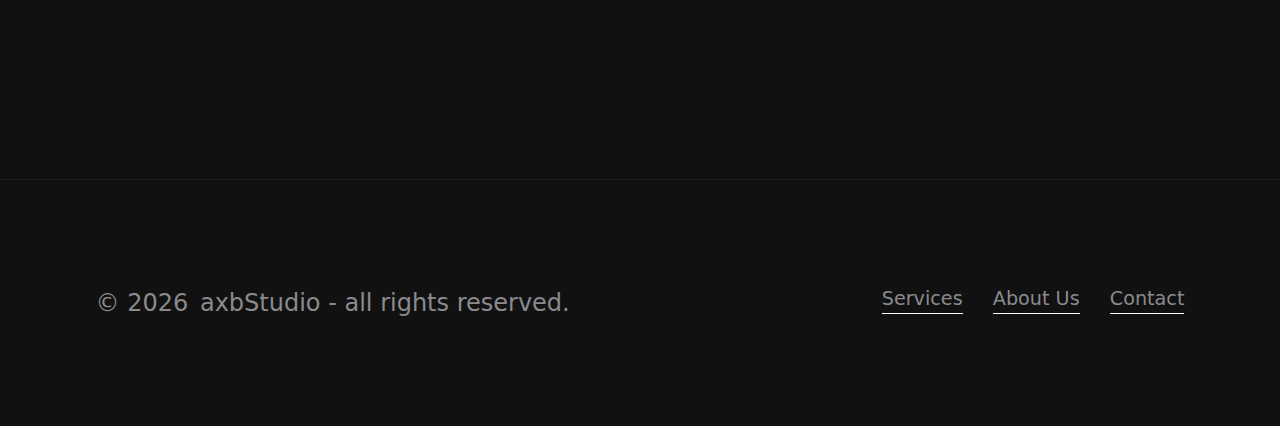
<file: services.html>
<!doctype html>
<html class="h-100 overflow-x-hidden" lang="en">

<head>
    <!-- Charset & Viewport -->
    <meta charset="utf-8">
    <meta name="viewport" content="width=device-width, initial-scale=1">

    <!-- Primary Meta -->
    <title>Web Design, React Development & Branding Services | axbStudio</title>
    <meta name="description"
        content="Explore our services — from logo design and modern websites to custom React apps. We build digital experiences that help your business grow.">

    <!-- Open Graph -->
    <meta property="og:title" content="Our Services | axbStudio">
    <meta property="og:description"
        content="Custom website design, frontend development, branding, and app migration to React. See how axbStudio can support your digital goals.">
    <meta property="og:image" content="https://axbstudio.ro/img/og-image.png">
    <meta property="og:url" content="https://axbstudio.ro/services.html">
    <meta property="og:type" content="website">

    <!-- Twitter Card -->
    <meta name="twitter:card" content="summary_large_image">
    <meta name="twitter:title" content="Creative Web Services | axbStudio">
    <meta name="twitter:description"
        content="We offer custom websites, branding, and React app development — tailored to your business.">
    <meta name="twitter:image" content="https://axbstudio.ro/img/og-image.jpg">
    <!-- Favicon -->
    <link rel="icon" type="image/png" sizes="32x32" href="img/favicon-32.png">
    <link rel="icon" type="image/png" sizes="16x16" href="img/favicon-16.png">
    <link rel="stylesheet" href="css/theme-dist.css">
</head>

<body class="bg-black text-white mt-0 overflow-x-hidden" data-bs-spy="scroll" data-bs-target="#navScroll">

    <nav id="navScroll" class="navbar navbar-dark bg-black fixed-top px-vw-5" tabindex="0">
        <div class="container d-flex flex-wrap align-items-center justify-content-between">
            <a class="navbar-brand pe-md-4 fs-4 col-12 col-md-auto text-center" href="index.html">
                <span class="ms-md-1 mt-1 fw-bolder link-fancy link-fancy-light">axbStudio</span>
            </a>
            <ul class="navbar-nav mx-auto mb-2 mb-lg-0 list-group list-group-horizontal">
                <li class="nav-item">
                    <a class="nav-link fs-5" href="services.html">Services</a>
                </li>
                <li class="nav-item">
                    <a class="nav-link fs-5" href="about.html">About</a>
                </li>
                <li class="nav-item">
                    <a class="nav-link fs-5" href="contact.html">Contact</a>
                </li>
            </ul>
            <a href="./contact.html" class="btn btn-outline-light px-5 mx-auto mx-lg-0">
                <small>Email Us</small>
            </a>
        </div>
    </nav>

    <main>
        <div class="container-fluid">
            <div class="container py-vh-5 pb-0 mx-auto">
                <div class="col-12 col-lg-10 col-xl-10">
                    <div class="row">
                        <div class="col-12 py-vh-5">
                            <h1 class="display-1 fw-bold mt-5">Crafting timeless experiences<br>
                                <span class="fw-lighter">that stand the test of time.</span>
                            </h1>
                            <p class="lead text-secondary border-top pt-5 mt-5" data-aos="fade-up">
                                We help businesses stand out with clean visual identities and high-performance
                                digital solutions. Our services include logo design, custom websites, and React-based
                                web
                                app development or migration. Whether you need a sleek landing page or a scalable web
                                platform, we craft responsive, SEO-friendly experiences that look great and work
                                seamlessly
                                across all devices.
                            </p>
                        </div>
                    </div>
                </div>
                <div class="row">
                    <div class="col-12 py-vh-5 text-center p-sm-none">
                        <img src="img/webp/team-office.webp" width="1446" height="982" alt="Team office abstract image"
                            class="img-fluid position-relative rounded-5 shadow" data-aos="zoom-up">
                    </div>
                </div>
                <div class="col-12 col-lg-10 col-xl-8 py-vh-5 pt-3 mx-auto">
                    <div class="row d-flex align-items-start" data-aos="fade-right">
                        <div class="col-12 col-lg-7">
                            <h2 class="h3 mt-5 border-top pt-5">01. Logo & Brand Identity Design</h2>
                            <p class="text-secondary">We craft distinctive logos and cohesive brand systems that make
                                your
                                business instantly recognizable. From typography and color palettes to visual language,
                                we
                                help you stand out with a brand identity that's consistent, modern, and memorable —
                                across
                                both print and digital platforms.</p>
                        </div>
                        <div class="col-12 col-lg-4 offset-lg-1 mt-5 rounded-5 shadow">
                            <img src="img/brand.svg" alt="Logo design abstract image"
                                class="img-fluid rounded-5 mb-3 shadow bg-white p-4">
                        </div>
                    </div>

                    <div class="row d-flex align-items-start" data-aos="fade-right">
                        <div class="col-12 col-lg-7">
                            <h2 class="h3 mt-5 border-top pt-5">02. Custom Website Design & Development</h2>
                            <p class="text-secondary">We design and build responsive websites tailored to your business
                                needs — clean, fast, mobile-friendly, and optimized for user experience. Whether it's a
                                one-page portfolio or a content-rich company site, we ensure every element reflects your
                                brand and engages your audience.</p>
                        </div>
                        <div class="col-12 col-lg-4 offset-lg-1 mt-5 rounded-5 shadow">
                            <img src="img/website.svg" alt="Website design abstract image"
                                class="img-fluid rounded-5 mb-3 shadow bg-white p-4">
                        </div>
                    </div>
                    <div class="row d-flex align-items-start" data-aos="fade-right">
                        <div class="col-12 col-lg-7">
                            <h2 class="h3 mt-5 border-top pt-5">03. Web App Development with React
                            </h2>
                            <p class="text-secondary">Need more than just a website? We specialize in building scalable,
                                high-performance web applications using React, a powerful JavaScript framework. Perfect
                                for
                                startups and tech-driven companies, we turn complex functionality into clean, intuitive
                                user
                                interfaces.</p>
                        </div>
                        <div class="col-12 col-lg-4 offset-lg-1 mt-5 rounded-5 shadow">
                            <img src="img/react.svg" alt="React app abstract image"
                                class="img-fluid rounded-5 mb-3 shadow bg-white p-4">
                        </div>
                    </div>
                    <div class="row d-flex align-items-start" data-aos="fade-right">
                        <div class="col-12 col-lg-7">
                            <h2 class="h3 mt-5 border-top pt-5">04. Website Redesign & Modernization</h2>
                            <p class="text-secondary">Is your current site outdated or underperforming? We breathe new
                                life
                                into your digital presence with a complete redesign — improved structure, updated
                                visuals,
                                and modern technologies that align with your evolving brand and user expectations.</p>
                        </div>
                        <div class="col-12 col-lg-4 offset-lg-1 mt-5 rounded-5 shadow">
                            <img src="img/redesign.svg" alt="Website Redesign abstract image"
                                class="img-fluid rounded-5 mb-3 shadow bg-white p-4">
                        </div>
                    </div>
                    <div class="row d-flex align-items-start" data-aos="fade-right">
                        <div class="col-12 col-lg-7">
                            <h2 class="h3 mt-5 border-top pt-5">05. SEO & Performance Optimization</h2>
                            <p class="text-secondary">Your website isn’t just about looks — it needs to perform. We
                                fine-tune loading speeds, optimize SEO metadata, structure your content properly, and
                                ensure
                                everything runs smoothly on all devices to help your site rank higher and convert
                                better.
                            </p>
                        </div>
                        <div class="col-12 col-lg-4 offset-lg-1 mt-5 rounded-5 shadow">
                            <img src="img/performance.svg" alt="Performance abstract image"
                                class="img-fluid rounded-5 mb-3 shadow bg-white p-4">
                        </div>
                    </div>


                </div>
            </div>

            <div class="bg-dark overflow-hidden">
                <div class="container px-vw-5 py-vh-5">
                    <div class="row d-flex align-items-center">
                        <div class="col-12 col-lg-7 text-lg-end" data-aos="fade-right">
                            <span class="h5 text-secondary fw-lighter">What We Do</span>
                            <h2 class="display-4">Delivering Tailored Digital Solutions for Your Business</h2>
                            <p class="text-secondary">At axbStudio, we specialize in creating impactful digital
                                experiences
                                that drive results. From crafting visually stunning websites to building scalable web
                                applications, we ensure every project is tailored to your unique business needs.</p>
                        </div>
                        <div class="col-12 col-lg-5" data-aos="fade-left">
                            <h3 class="pt-5">Product Design & Strategy</h3>
                            <p class="text-secondary">We collaborate with you to design products that align with your
                                vision
                                and business goals. From ideation to execution, we ensure every detail is thoughtfully
                                crafted to deliver exceptional user experiences.
                            </p>
                            <h3 class="border-top border-secondary pt-5 mt-5">Development & Engineering</h3>
                            <p class="text-secondary">Our team of experts builds robust, scalable, and high-performance
                                digital solutions. Whether it's a custom website or a complex web application, we ensure
                                seamless functionality and cutting-edge technology.
                            </p>
                        </div>
                    </div>
                </div>
            </div>

            <div class="bg-black overflow-hidden">
                <div class="container px-vw-5 py-vh-5">
                    <div class="row d-flex align-items-center">
                        <div class="col-12 col-lg-5 text-center text-lg-end" data-aos="zoom-in-right">
                            <span class="h5 text-secondary fw-lighter">What We Charge</span>
                            <h2 class="display-4">Invest in Quality, Get Exceptional Results</h2>
                            <img src="img/bitcoin.svg" alt="Performance abstract image"
                                class="img-fluid rounded-5 mb-3 shadow bg-white p-4 mt-3 max-w-250">
                        </div>
                        <div class="col-12 col-lg-7 bg-dark rounded-5 py-vh-3 text-center my-5" data-aos="zoom-in-up">
                            <p class="lead text-secondary">We believe in delivering value that exceeds expectations. Our
                                transparent and flexible pricing ensures you get access to our full range of expertise,
                                from design and development to consulting and optimization. Let’s discuss your project
                                and create a solution tailored to your needs.</p>
                            <div class="col-12 text-center">
                                <a href="./contact.html" class="btn btn-xl btn-light mt-5">Get a Custom Quote
                                    <svg xmlns="http://www.w3.org/2000/svg" width="16" height="16" fill="currentColor"
                                        class="bi bi-arrow-right" viewBox="0 0 16 16">
                                        <path fill-rule="evenodd"
                                            d="M1 8a.5.5 0 0 1 .5-.5h11.793l-3.147-3.146a.5.5 0 0 1 .708-.708l4 4a.5.5 0 0 1 0 .708l-4 4a.5.5 0 0 1-.708-.708L13.293 8.5H1.5A.5.5 0 0 1 1 8z" />
                                    </svg>
                                </a>
                            </div>
                        </div>
                    </div>
                </div>
            </div>
        </div>
        <section id="contact" class="bg-black py-vh-5">
            <div class="container px-vw-5">
                <div class="row d-flex align-items-center">
                    <div class="col-12 col-lg-6 text-center text-lg-start" data-aos="fade-right">
                        <h2 class="display-4">Contact Us</h2>
                        <p class="text-secondary">To provide you with the most suitable proposal, we need some details
                            about the
                            website or React app you would like us to develop. Share your requirements, and we will
                            contact you with a
                            tailored quote.</p>
                        <p class="text-secondary">If you have examples of websites or applications you admire,
                            mentioning them will
                            help us better understand the desired style and functionality. Let’s create something
                            exceptional
                            together!</p>
                        <a href="./contact.html" class="btn btn-xl btn-light mt-3">Email Us</a>
                    </div>
                    <div class="col-12 col-lg-6 text-center" data-aos="fade-left">
                        <img src="img/webp/envelope.webp" alt="Contact Us"
                            class="img-fluid rounded-5 shadow mt-sm-0 mt-5 about-image" width="800" height="600">
                    </div>
                </div>
            </div>
        </section>
    </main>

    <footer class="bg-black border-top border-dark">
        <div class="container py-vh-4 text-secondary fw-lighter">
            <div class="row">
                <div class="col-12 col-lg-5 py-4 text-center">
                    <a class="navbar-brand pe-md-4 fs-5 col-12 col-md-auto text-center font-smaller" href="index.html">
                        ©
                        <script>document.write(new Date().getFullYear());</script>
                        <span class="ms-md-1 mt-1 fw-bolder">axbStudio</span>
                        - all rights reserved.
                    </a>
                </div>
                <div class="col-12 col-lg-7 py-4 text-center text-lg-end">
                    <a href="services.html" class="text-secondary link-fancy link-fancy-light me-4">Services</a>
                    <a href="about.html" class="text-secondary link-fancy link-fancy-light me-4">About Us</a>
                    <a href="contact.html" class="text-secondary link-fancy link-fancy-light">Contact</a>
                </div>
            </div>
        </div>
    </footer>

    <script src="js/bootstrap.bundle.min.js"></script>
    <script src="js/aos.js"></script>
    <script>
        AOS.init({
            duration: 800, // values from 0 to 3000, with step 50ms
        });
    </script>

    <script>
        let lastScrollTop = 0;
        const navbar = document.querySelector(".navbar");

        window.addEventListener("scroll", function () {
            const currentScroll = window.pageYOffset || document.documentElement.scrollTop;

            if (currentScroll > lastScrollTop) {
                // Scrolling down
                navbar.style.transform = "translateY(-100%)";
            } else {
                // Scrolling up
                navbar.style.transform = "translateY(0)";
            }

            lastScrollTop = currentScroll <= 0 ? 0 : currentScroll; // For mobile or negative scrolling
        });
    </script>

</body>

</html>
</file>
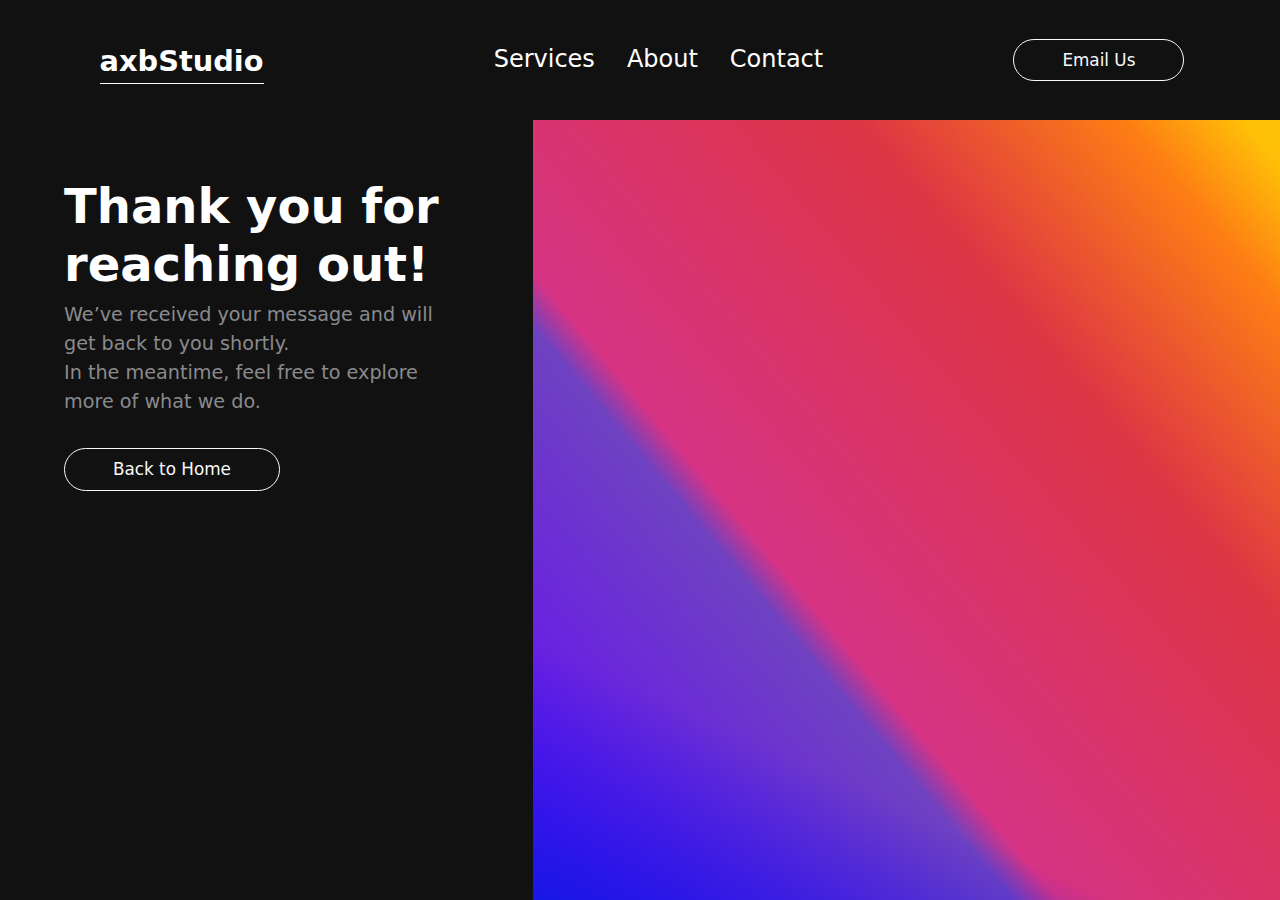
<file: thank-you.html>
<!doctype html>
<html class="h-100" lang="en">

<head>
    <meta charset="utf-8">
    <meta name="viewport" content="width=device-width,initial-scale=1,shrink-to-fit=no">
    <meta name="description"
        content="Custom websites and React apps designed for performance and SEO. Built by axbStudio.">
    <link rel="icon" type="image/png" sizes="32x32" href="img/favicon-32.png">
    <link rel="icon" type="image/png" sizes="16x16" href="img/favicon-16.png">
    <meta property="og:title" content="axbstudio.ro — Creative Web Studio">
    <meta property="og:description"
        content="axbstudio.ro is your partner for creative web projects, showcasing modern design and web solutions.">
    <meta property="og:image" content="https://axbstudio.ro/img/og-image.jpg">
    <meta property="og:type" content="website">
    <meta property="og:site_name" content="axbStudio">
    <meta property="og:locale" content="en_US">
    <meta name="twitter:card" content="summary_large_image">
    <meta name="twitter:title" content="axbStudio | Modern Web Solutions for Your Business">
    <meta name="twitter:description"
        content="At axbStudio, we craft impactful visual identities and digital experiences. From logo design to websites and custom web apps, we deliver user-friendly, responsive solutions that help your brand stand out online.">
    <meta name="twitter:image" content="https://axbstudio.ro/img/og-image.jpg">
    <meta name="twitter:site" content="@axbStudio">
    <meta name="twitter:creator" content="@axbStudio">
    <meta name="HandheldFriendly" content="true">
    <meta property="og:url" content="https://axbstudio.ro">
    <title>Professional Website Solutions | axbStudio Thank you</title>
    <link rel="stylesheet" href="css/theme-dist.css">
</head>

<body class="d-flex h-100 w-100 bg-black text-white" data-bs-spy="scroll" data-bs-target="#navScroll">

    <nav id="navScroll" class="navbar navbar-dark bg-black fixed-top px-vw-5" tabindex="0">
        <div class="container d-flex flex-wrap align-items-center justify-content-between">
            <a class="navbar-brand pe-md-4 fs-4 col-12 col-md-auto text-center" href="index.html">
                <span class="ms-md-1 mt-1 fw-bolder link-fancy link-fancy-light">axbStudio</span>
            </a>
            <ul class="navbar-nav mx-auto mb-2 mb-lg-0 list-group list-group-horizontal">
                <li class="nav-item">
                    <a class="nav-link fs-5" href="services.html">Services</a>
                </li>
                <li class="nav-item">
                    <a class="nav-link fs-5" href="about.html">About</a>
                </li>
                <li class="nav-item">
                    <a class="nav-link fs-5" href="contact.html">Contact</a>
                </li>
            </ul>
            <a href="mailto:alexandru.balasiu@gmail.com" class="btn btn-outline-light px-5 mx-auto mx-lg-0">
                <small>Email Us</small>
            </a>
        </div>
    </nav>
    <div class="h-100 container-fluid">
        <div class="h-100 row d-flex align-items-stretch">

            <div class="col-12 col-md-7 col-lg-6 col-xl-5 d-flex align-items-start flex-column px-vw-5">
                <main class="mb-auto col-12 py-vh-5">
                    <h1 class="fw-bold contact-spacing">Thank you for reaching out!</h1>
                    <p class="text-secondary">
                        We’ve received your message and will get back to you shortly.<br>
                        In the meantime, feel free to explore more of what we do.
                    </p>
                    <button class="btn btn-outline-light px-5 mt-3" onclick="window.location.href='index.html'">
                        <small>Back to Home</small>
                    </button>
                </main>
            </div>

            <div class="col-12 col-md-5 col-lg-6 col-xl-7 gradient"></div>

        </div>
    </div>
    <script src="js/bootstrap.bundle.min.js"></script>
    <script src="js/aos.js"></script>
    <script>
        AOS.init({
            duration: 800, // values from 0 to 3000, with step 50ms
        });
    </script>

    <script>
        let lastScrollTop = 0;
        const navbar = document.querySelector(".navbar");

        window.addEventListener("scroll", function () {
            const currentScroll = window.pageYOffset || document.documentElement.scrollTop;

            if (currentScroll > lastScrollTop) {
                // Scrolling down
                navbar.style.transform = "translateY(-100%)";
            } else {
                // Scrolling up
                navbar.style.transform = "translateY(0)";
            }

            lastScrollTop = currentScroll <= 0 ? 0 : currentScroll; // For mobile or negative scrolling
        });
    </script>
</body>

</html>
</file>
